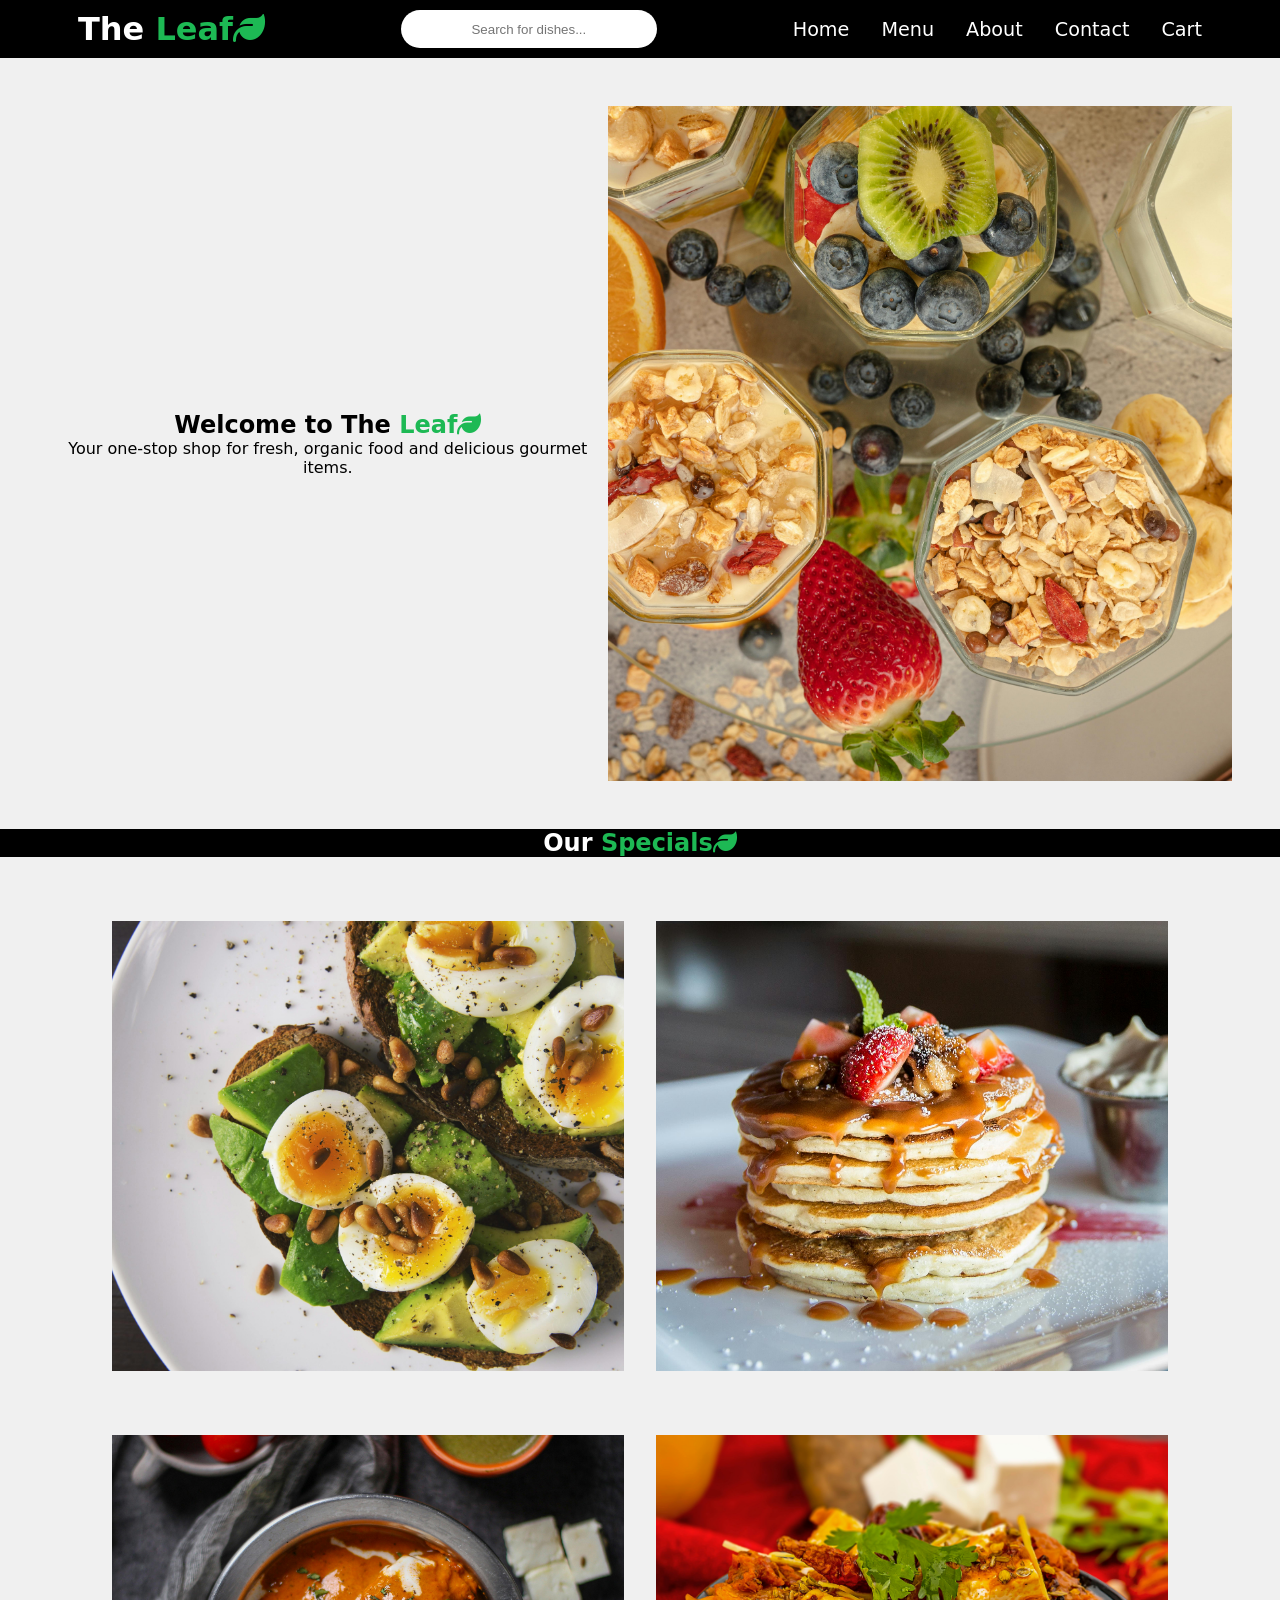
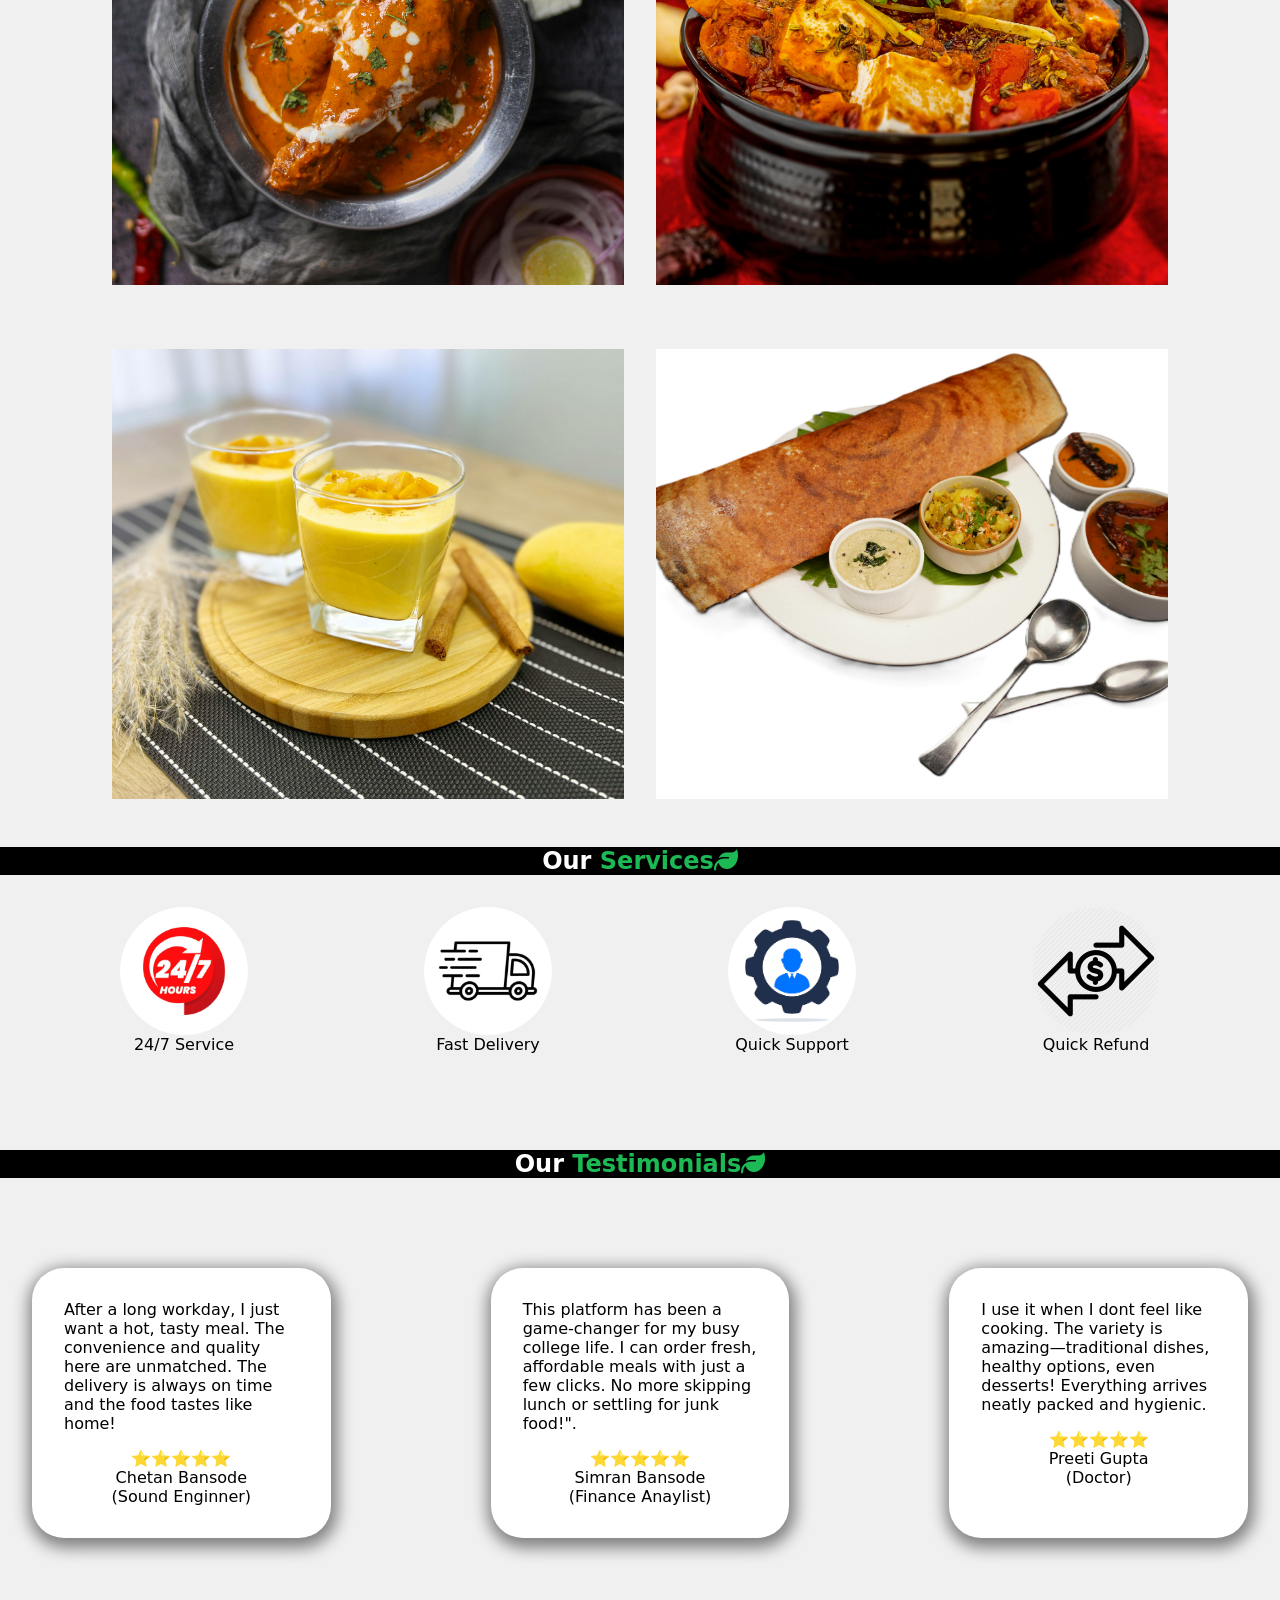
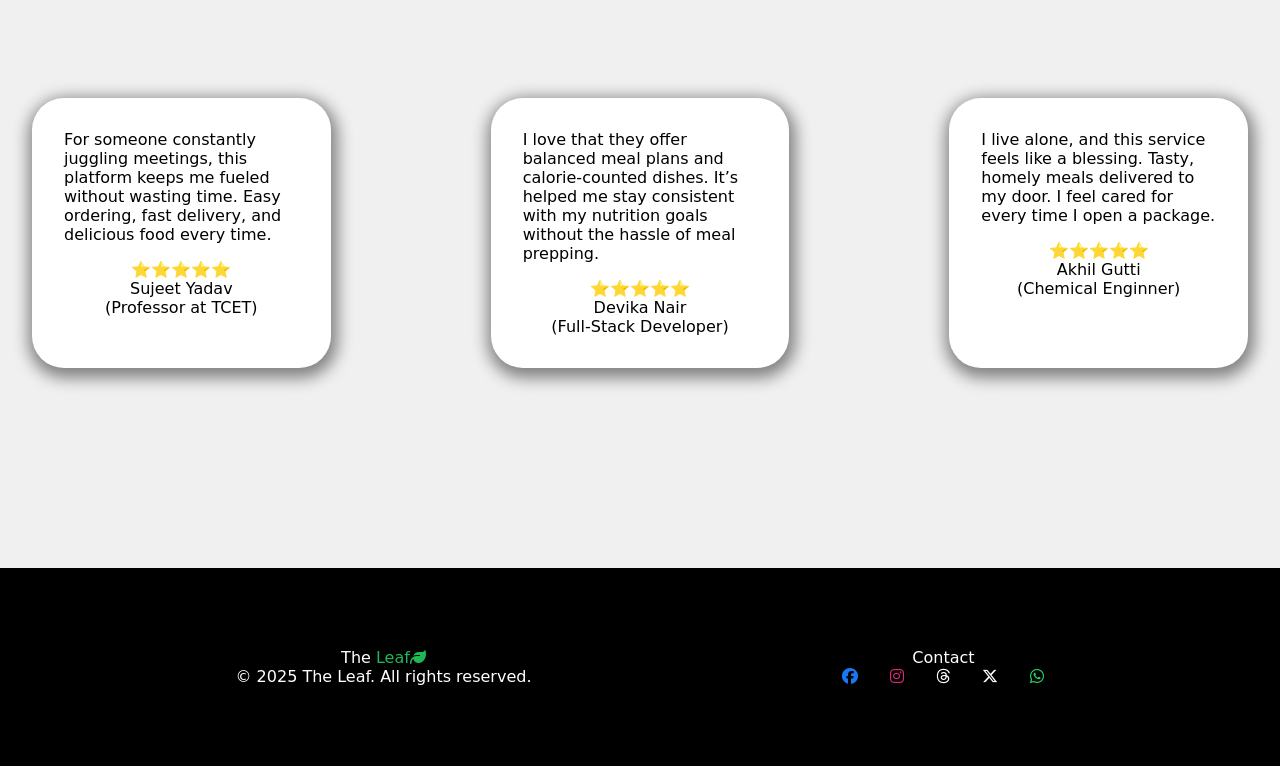
<file: index.html>
<!DOCTYPE html>
<html lang="en">

<head>
    <meta charset="UTF-8">
    <meta name="viewport" content="width=device-width, initial-scale=1.0">
    <title>The Leaf</title>
    <link rel="icon" href="imgaes/leaf-solid.png">
    <link rel="stylesheet" href="style.css">
    <link rel="stylesheet" href="https://cdnjs.cloudflare.com/ajax/libs/font-awesome/6.7.2/css/all.min.css"
        integrity="sha512-Evv84Mr4kqVGRNSgIGL/F/aIDqQb7xQ2vcrdIwxfjThSH8CSR7PBEakCr51Ck+w+/U6swU2Im1vVX0SVk9ABhg=="
        crossorigin="anonymous" referrerpolicy="no-referrer" />
</head>

<body>

    <header>
        <h1>The <span>Leaf<i class="fa-solid fa-leaf"></i></span></h1>

        <input type="text" id="search" placeholder="Search for dishes...">
        <div id="suggestions" class="suggestions-box"></div>

        <ul id="navlist">
            <li><a href="index.html">Home</a></li>
            <li><a href="pages/Menu/menu.html">Menu</a></li>
            <li><a href="pages/About/about.html">About</a></li>
            <li><a href="#footers">Contact</a></li>
            <li><a href="pages/Menu/cart/cart.html">Cart</a></li>
        </ul>
    </header>



    <main>
        <div id="main_content">
            <h2>Welcome to The <span>Leaf<i class="fa-solid fa-leaf"></i></span></h2>
            <p>Your one-stop shop for fresh, organic food and delicious gourmet items.</p>
        </div>

        <div class="slider">
            <div class="slide">
                <img src="imgaes/Bowls of Muesli on a Glass Table.jpg" alt="Leaf Gadget">
            </div>
            <div class="slide">
                <img src="imgaes/Mix of all.jpg" alt="Leaf Gadget">
            </div>
            <div class="slide">
                <img src="imgaes/Butter Chicken.jpg" alt="Strawberries">
            </div>
            <div class="slide">
                <img src="imgaes/Corn Kofta Curry.jpg" alt="Pumpkin">
            </div>
            <div class="slide">
                <img src="imgaes/idli.jpg" alt="Pumpkin">
            </div>
            <div class="slide">
                <img src="imgaes/Mango Lassi.jpg" alt="Pumpkin">
            </div>
            <div class="slide">
                <img src="imgaes/Dahi Puri.jpg" alt="Pumpkin">
            </div>
            <div class="slide">
                <img src="imgaes/Orange Jucie.jpg" alt="Pumpkin">
            </div>
        </div>

    </main>

    <section id="Specials">

        <div id="Specials_title">
            <h1>Our <span>Specials<i class="fa-solid fa-leaf"></i></span></h1>

        </div>

        <div id="Specials_items">
            <div id="item-1">
                <img src="imgaes/Pastry and Boiled Egg on Plate.jpg">
            </div>

            <div id="item-2">
                <img src="imgaes/Pancake With Sliced Strawberry.jpg">
            </div>

            <div id="item-3">
                <img src="imgaes/Chicken Dish.jpg">
            </div>

            <div id="item-4">
                <img src="imgaes/Paneer Tikka Masala.jpg">
            </div>

            <div id="item-5">
                <img src="imgaes/Mango Lassi.jpg">
            </div>

            <div id="item-6">
                <img src="imgaes/Dhosa.jpg">
            </div>
        </div>
    </section>

    <section id="services">
        <div id="service_name">
            <h1>Our <span>Services<i class="fa-solid fa-leaf"></i></span></h1>
        </div>

        <div id="four_services">

            <div id="service_1">
                <img src="imgaes/24 x 7.jpg">
                <p>24/7 Service</p>
            </div>

            <div id="service_2">
                <img src="imgaes/delivery.jpg">
                <p>Fast Delivery</p>
            </div>

            <div id="service_3">
                <img src="imgaes/Support.avif">
                <p>Quick Support</p>
            </div>

            <div id="service_4">
                <img src="imgaes/money.jpg">
                <p>Quick Refund</p>
            </div>
        </div>
    </section>

    <section id="feedback">
        <div id="feedback_title">
            <h1>Our <span>Testimonials<i class="fa-solid fa-leaf"></i></span></h1>
        </div>

        <div id="feedbacks">
            <div id="feedback_1">
                <p>After a long workday, I just want a hot, tasty meal. The convenience and quality here are unmatched.
                    The delivery is always on time and the food tastes like home!</p>

                <div id="feedback_profile">
                    <p>⭐⭐⭐⭐⭐</p>
                    <p>Chetan Bansode</p>
                    <p>(Sound Enginner)</p>
                </div>
            </div>

            <div id="feedback_2">
                <p>This platform has been a game-changer for my busy college life. I can order fresh, affordable meals
                    with just a few clicks. No more skipping lunch or settling for junk food!".</p>

                <div id="feedback_profile">
                    <p>⭐⭐⭐⭐⭐</p>
                    <p>Simran Bansode</p>
                    <p>(Finance Anaylist)</p>
                </div>
            </div>

            <div id="feedback_3">
                <p>I use it when I dont feel like cooking. The variety is amazing—traditional dishes, healthy options,
                    even desserts! Everything arrives neatly packed and hygienic.</p>

                <div id="feedback_profile">
                    <p>⭐⭐⭐⭐⭐</p>
                    <p>Preeti Gupta</p>
                    <p>(Doctor)</p>
                </div>
            </div>

            <div id="feedback_4">
                <p>For someone constantly juggling meetings, this platform keeps me fueled without wasting time. Easy
                    ordering, fast delivery, and delicious food every time.</p>

                <div id="feedback_profile">
                    <p>⭐⭐⭐⭐⭐</p>
                    <p>Sujeet Yadav</p>
                    <p>(Professor at TCET)</p>
                </div>
            </div>

            <div id="feedback_5">
                <p>I love that they offer balanced meal plans and calorie-counted dishes. It’s helped me stay consistent
                    with my nutrition goals without the hassle of meal prepping.</p>

                <div id="feedback_profile">
                    <p>⭐⭐⭐⭐⭐</p>
                    <p>Devika Nair</p>
                    <P>(Full-Stack Developer)</P>
                </div>
            </div>

            <div id="feedback_6">
                <p>I live alone, and this service feels like a blessing. Tasty, homely meals delivered to my door. I
                    feel cared for every time I open a package.</p>

                <div id="feedback_profile">
                    <p>⭐⭐⭐⭐⭐</p>
                    <p>Akhil Gutti</p>
                    <p>(Chemical Enginner)</p>
                </div>
            </div>
        </div>
    </section>

    <footer id="footers">
        <div id="copyright">
            <p>The <span>Leaf<i class="fa-solid fa-leaf"></i></span></p>
            <p>&copy; 2025 The Leaf. All rights reserved.</p>
        </div>

        <div id="meta_media">
            <div>
                <p>Contact</p>
            </div>

            <div>
                <ul>
                    <li><i class="fa-brands fa-facebook" id="facebook"></i></li>
                    <li><i class="fa-brands fa-instagram" id="instagram"></i></li>
                    <li><i class="fa-brands fa-threads" id="threads"></i></li>
                    <li><i class="fa-brands fa-x-twitter" id="x"></i></li>
                    <li><i class="fa-brands fa-whatsapp" id="whatsapp"></i></li>
                </ul>
            </div>
          
        </div>
    </footer> 







    <script src="main.js"></script>
</body>

</html>
</file>
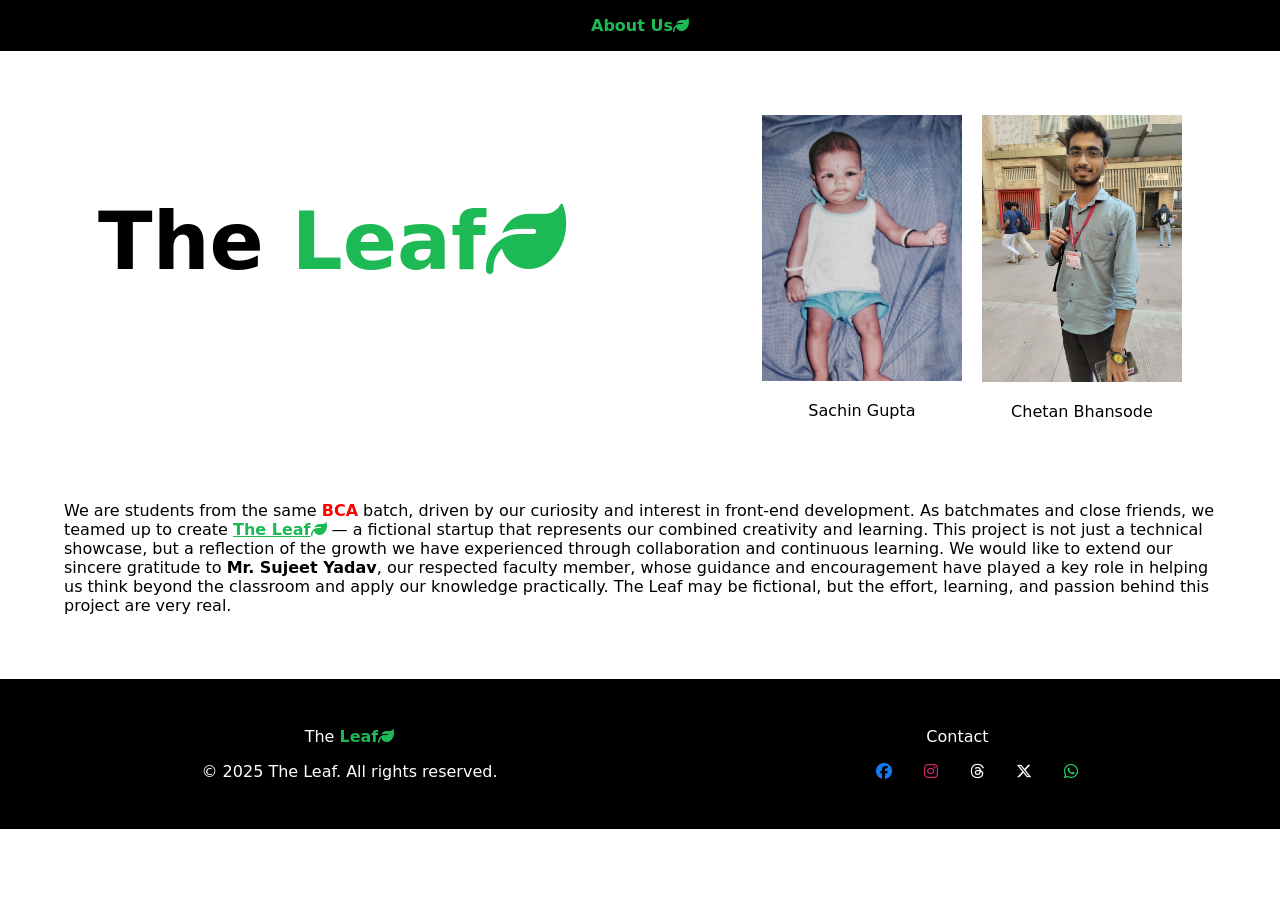
<file: pages/About/about.html>
<!DOCTYPE html>
<html lang="en">

<head>
    <meta charset="UTF-8">
    <meta name="viewport" content="width=device-width, initial-scale=1.0">
    <title>About Leaf</title>
    <link rel="stylesheet" href="about.css">

    <link rel="stylesheet" href="https://cdnjs.cloudflare.com/ajax/libs/font-awesome/6.7.2/css/all.min.css" integrity="sha512-Evv84Mr4kqVGRNSgIGL/F/aIDqQb7xQ2vcrdIwxfjThSH8CSR7PBEakCr51Ck+w+/U6swU2Im1vVX0SVk9ABhg==" crossorigin="anonymous" referrerpolicy="no-referrer" />
</head>

<body>
    <header>
        <p>About Us<i class="fa-solid fa-leaf"></i></p>
    </header>

    <main>
        <div id="content">
            <div id="logo">
                <p>The <span>Leaf<i class="fa-solid fa-leaf"></i></span></p>
            </div>
            <div id="developers">
                <div id="dev_1">
                    <img src="images/Sachin Childhood.jpg" width="200px">
                    <p>Sachin Gupta</p>
                </div>
    
                <div id="dev_2">
                    <img src="images/Chetan.jpg" width="200px">
                    <p>Chetan Bhansode</p>
                </div>
            </div>
           
        </div>


        <p id="info">We are students from the same <span id="span">BCA</span> batch, driven by our curiosity and
            interest in front-end development. As batchmates and close friends, we teamed up to create <span id="span_2">The Leaf<i class="fa-solid fa-leaf"></i></span> — a
            fictional startup that represents our combined creativity and learning.

            This project is not just a technical showcase, but a reflection of the growth we have experienced through
            collaboration and continuous learning. We would like to extend our sincere gratitude to <b>Mr. Sujeet Yadav</b>,
            our respected faculty member, whose guidance and encouragement have played a key role in helping us think
            beyond the classroom and apply our knowledge practically.

            The Leaf may be fictional, but the effort, learning, and passion behind this project are very real.

        </p>
    </main>


    <footer id="footers">
        <div id="copyright">
            <p>The <span>Leaf<i class="fa-solid fa-leaf"></i></span></p>
            <p>&copy; 2025 The Leaf. All rights reserved.</p>
        </div>

        <div id="meta_media">
            <div>
                <p>Contact</p>
            </div>

            <div>
                <ul>
                    <li><i class="fa-brands fa-facebook" id="facebook"></i></li>
                    <li><i class="fa-brands fa-instagram" id="instagram"></i></li>
                    <li><i class="fa-brands fa-threads" id="threads"></i></li>
                    <li><i class="fa-brands fa-x-twitter" id="x"></i></li>
                    <li><i class="fa-brands fa-whatsapp" id="whatsapp"></i></li>
                </ul>
            </div>
          
        </div>
    </footer> 
</body>

</html>
</file>
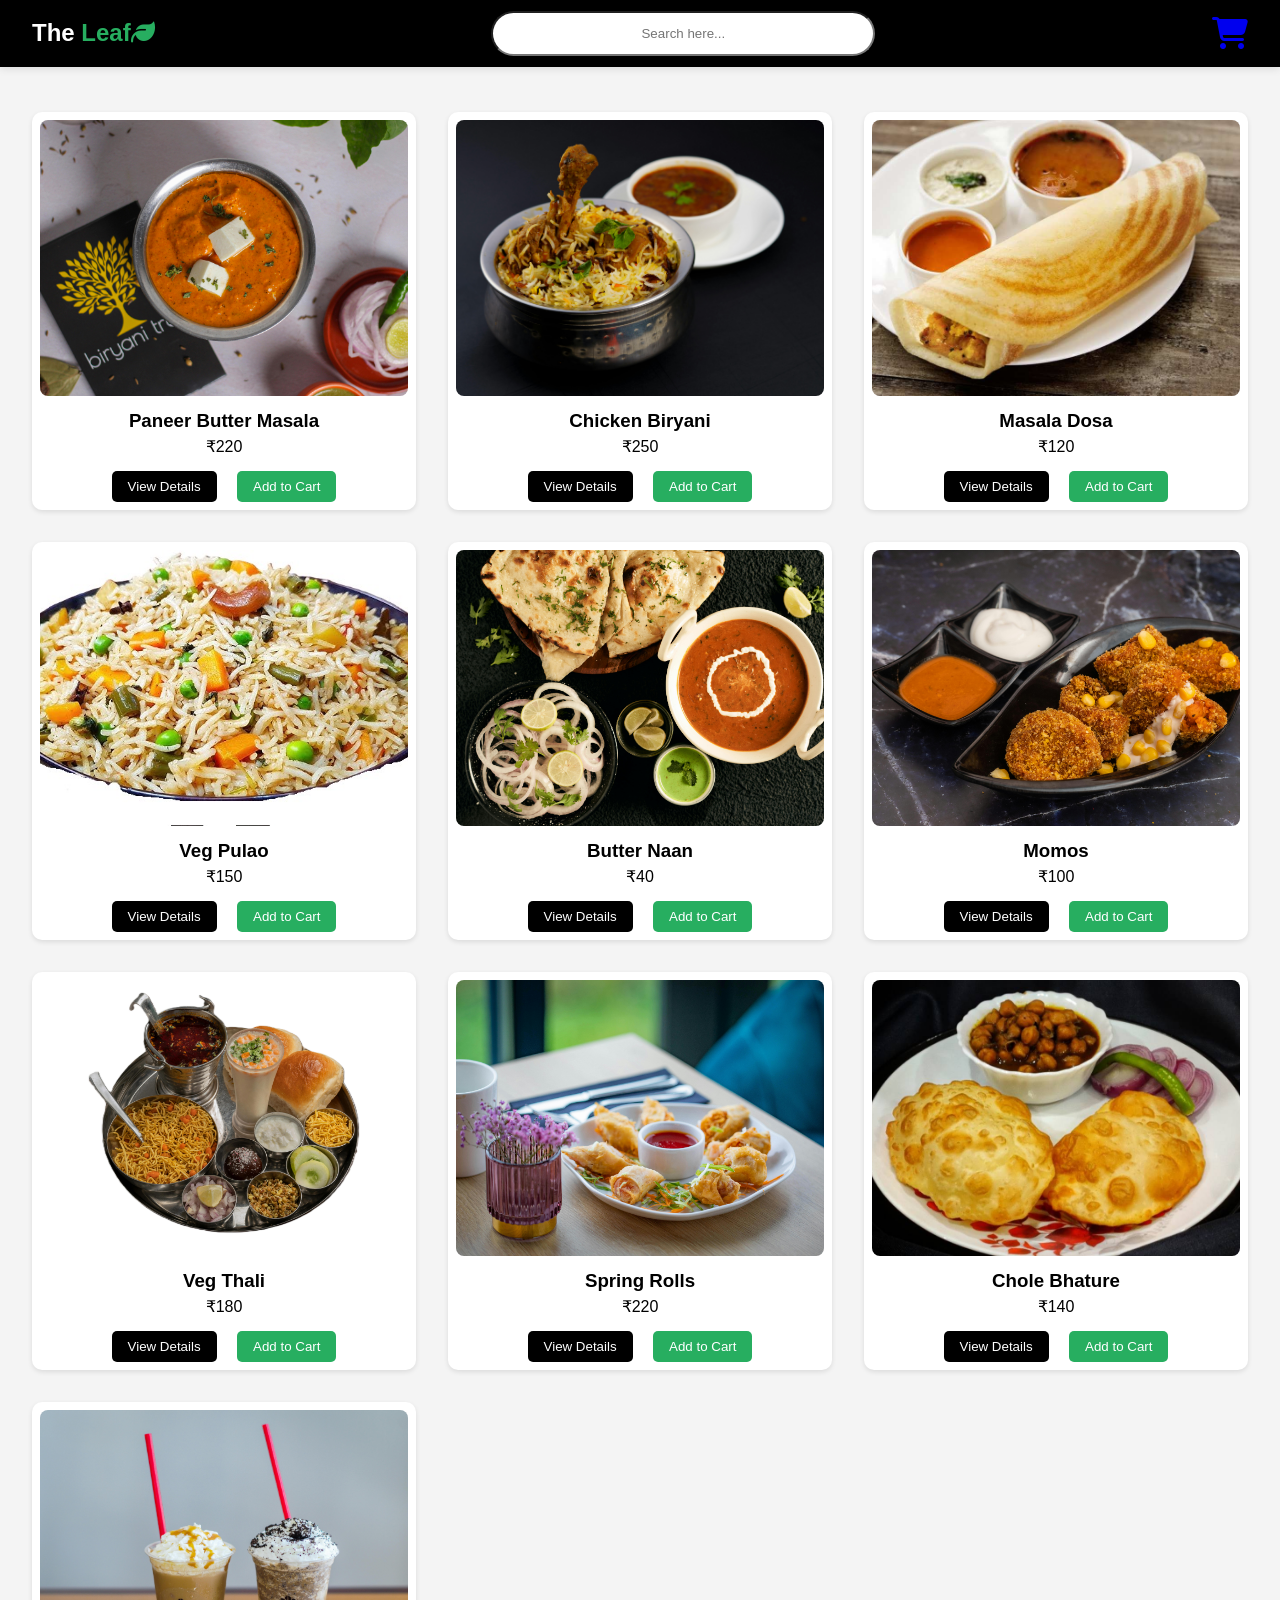
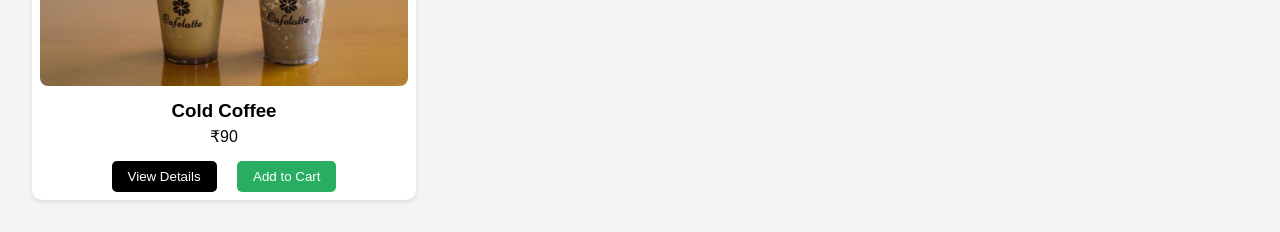
<file: pages/Menu/menu.html>
<!DOCTYPE html>
<html lang="en">
<head>
  <meta charset="UTF-8" />
  <meta name="viewport" content="width=device-width, initial-scale=1.0"/>
  <title>Restaurant Menu</title>
  <link rel="stylesheet" href="menu.css">
  <link rel="stylesheet" href="https://cdnjs.cloudflare.com/ajax/libs/font-awesome/6.7.2/css/all.min.css" integrity="sha512-Evv84Mr4kqVGRNSgIGL/F/aIDqQb7xQ2vcrdIwxfjThSH8CSR7PBEakCr51Ck+w+/U6swU2Im1vVX0SVk9ABhg==" crossorigin="anonymous" referrerpolicy="no-referrer" /><link rel="stylesheet" href="https://cdnjs.cloudflare.com/ajax/libs/font-awesome/6.7.2/css/all.min.css" integrity="sha512-Evv84Mr4kqVGRNSgIGL/F/aIDqQb7xQ2vcrdIwxfjThSH8CSR7PBEakCr51Ck+w+/U6swU2Im1vVX0SVk9ABhg==" crossorigin="anonymous" referrerpolicy="no-referrer" />
</head>
<body>

  <header>
    <h1>The <span>Leaf<i class="fa-solid fa-leaf"></i></span></h1>
    <input placeholder="Search here...">
    <a href="cart/cart.html">
      <div>
        <i class="fa-solid fa-cart-shopping" id="totalCart"></i>
      </div>
    </a>
    
  </header>

  <section class="menu">
    <div class="dish">
      <img src="Paneer butter masala.jpg" alt="Dish 1">
      <h3>Paneer Butter Masala</h3>
      <p>₹220</p>
      <button class="details_btn">View Details</button>
      <button onclick="cartText()" class="cart_btn">Add to Cart</button>
    </div>

    <div class="dish">
      <img src="chicken biryani.jpg" alt="Dish 2">
      <h3>Chicken Biryani</h3>
      <p>₹250</p>
      <button class="details_btn">View Details</button>
      <button onclick="cartText()" class="cart_btn">Add to Cart</button>
    </div>

    <div class="dish">
      <img src="masala dosa.jpg" alt="Dish 3">
      <h3>Masala Dosa</h3>
      <p>₹120</p>
      <button class="details_btn">View Details</button>
      <button onclick="cartText()" class="cart_btn">Add to Cart</button>
    </div>

    <div class="dish">
      <img src="Veg Pulao.jpeg" alt="Dish 4">
      <h3>Veg Pulao</h3>
      <p>₹150</p>
      <button class="details_btn">View Details</button>
      <button onclick="cartText()" class="cart_btn">Add to Cart</button>
    </div>

    <div class="dish">
      <img src="Butter Naan.jpg" alt="Dish 5">
      <h3>Butter Naan</h3>
      <p>₹40</p>
      <button class="details_btn">View Details</button>
      <button onclick="cartText()" class="cart_btn">Add to Cart</button>
    </div>

    <div class="dish">
      <img src="Momos.jpg" alt="Dish 6">
      <h3>Momos</h3>
      <p>₹100</p>
      <button class="details_btn">View Details</button>
      <button onclick="cartText()" class="cart_btn">Add to Cart</button>
    </div>

    <div class="dish">
      <img src="Veg Thali.jpg" alt="Dish 7">
      <h3>Veg Thali</h3>
      <p>₹180</p>
      <button class="details_btn">View Details</button>
      <button onclick="cartText()" class="cart_btn">Add to Cart</button>
    </div>

    <div class="dish">
      <img src="Spring Rolls.jpg" alt="Dish 8">
      <h3>Spring Rolls</h3>
      <p>₹220</p>
      <button class="details_btn">View Details</button>
      <button onclick="cartText()" class="cart_btn">Add to Cart</button>
    </div>

    <div class="dish">
      <img src="Chole Bhature.jpg" alt="Dish 9">
      <h3>Chole Bhature</h3>
      <p>₹140</p>
      <button class="details_btn">View Details</button>
      <button onclick="cartText()" class="cart_btn">Add to Cart</button>
    </div>

    <div class="dish">
      <img src="Cold Coffee.jpg" alt="Dish 10">
      <h3>Cold Coffee</h3>
      <p>₹90</p>
      <button class="details_btn">View Details</button>
      <button onclick="cartText()" class="cart_btn">Add to Cart</button>
    </div>
  </section>

  <script src="menu.js"></script>

</body>
</html>
</file>
<file: style.css>
* {
    padding: 0%;
    margin: 0%;
    box-sizing: border-box;
}

:root {
    --maincolor: #1DB954
}

body {
    background-color: rgb(240, 240, 240);
    font-family: system-ui, -apple-system, BlinkMacSystemFont, 'Segoe UI', Roboto, Oxygen, Ubuntu, Cantarell, 'Open Sans', 'Helvetica Neue', sans-serif;
    display: flex;
    flex-direction: column;
    min-height: 100vh;
    margin: 0;
}


header {
    position: sticky;
    top: 0; /* Sticks the navbar to the top of the viewport */
    z-index: 1000; /* Ensures the navbar stays above other content */
    background-color: rgb(0, 0, 0); /* Retain the background color */
    color: white;
    padding: 10px;
    text-align: center;
    display: flex;
    list-style: none;
    justify-content: space-around;
}

span {
    color: var(--maincolor);
}

header input {
    border-radius: 3rem;
    width: 20vw;
    text-align: center;
    border: none;
    background-color: white;
}

header #navlist {
    display: flex;
    align-items: center;
    gap: 2rem;
    list-style: none;
}

header #navlist li a {
    text-decoration: none;
    color: white;
    font-size: 1.2rem;

    &:hover{
        color: var(--maincolor);
        font-weight: bolder;
        text-decoration-line: underline;
    }
}


main {
    display: flex;
    margin: 3rem;
    justify-content: space-between;
    text-align: center;
    align-items: center;
    /* flex: 1; */
}


main #main_content h2 span {
    color: var(--maincolor);
}

.slider {
    width: 50vw;
    height: 75vh;
    overflow: hidden;
    display: flex;
}

.slide {
    min-width: 100%;
    transition: transform 1.9s ease-in-out;
}

.slide img {
    width: 100%;
    height: 100%;
    object-fit: cover;
}

#Specials_items #item-1 img,
#Specials_items #item-2 img,
#Specials_items #item-3 img,
#Specials_items #item-4 img,
#Specials_items #item-5 img,
#Specials_items #item-6 img {
    width: 40vw;
    height: 50vh;
    margin-top: 2rem;
    object-fit: cover;
}

#Specials_items #item-1,
#Specials_items #item-2,
#Specials_items #item-3,
#Specials_items #item-4,
#Specials_items #item-5,
#Specials_items #item-6 {
    width: 40vw;
    height: 50vh;
    margin-top: 2rem;
}

#Specials_items {
    display: grid;
    grid-template-columns: repeat(2, 1fr);
    grid-template-rows: repeat(2, 1fr);
    justify-content: center;
    gap: 2rem;
    margin-inline: 10%;
}

#Specials_title {
    display: flex;
    align-items: center;
    flex-direction: column;
    background-color: black;
    color: white;
}

#services #service_name {
    background-color: black;
    color: white;
    display: flex;
    justify-content: center;
    margin-top: 5rem;
}

#four_services {
    display: flex;
    justify-content: space-around;
    padding: 2rem;
    text-align: center;
}

#four_services #service_1 img,
#four_services #service_2 img,
#four_services #service_3 img,
#four_services #service_4 img {
    width: 10vw;
    border: var(--maincolor);
    border-radius: 50%;
    display: flex;
    flex-direction: column;
}

#feedback {
    margin-top: 5%;
}

#feedback_title {
    display: flex;
    justify-content: center;
    align-items: center;
    background-color: black;
    color: white;
}

#feedbacks {
    display: grid;
    grid-template-columns: repeat(3, 1fr);
    grid-template-rows: repeat(3, 1fr);
    gap: 10rem;
    margin-top: 10vh;
    width: 95%;
    margin-inline: auto;
    height: 100vh;
}

#feedback_1,
#feedback_2,
#feedback_3,
#feedback_4,
#feedback_5,
#feedback_6 {
    background-color: white;
    color: black;
    box-shadow: 0.1rem 5px 1rem 5px gray;
    border-radius: 2rem;
    border: white;
    align-items: center;
    padding: 2rem;
    justify-content: center;
}

#feedback_profile {
    margin-top: 1rem;
    margin-bottom: 0;
    display: flex;
    flex-direction: column;
    align-items: center;
    justify-content: center;
}

footer {
    background-color: black;
    color: white;
    text-align: center;
    width: 100%;
    display: flex;
    justify-content: space-around;
    padding: 5rem;
}

footer #meta_media li {
    list-style-type: none;
}

#meta_media ul {
    display: flex;
    gap: 2rem;
}

#meta_media ul #facebook {
    color: #1877F2;
}

#meta_media ul #instagram {
    color: #d62976;
}

#meta_media ul #threads {
    color: white;
}

#meta_media ul #x {
    color: white;
}

#meta_media ul #whatsapp {
    color: #25D366;
}

#suggestions {
    position: absolute;
    background-color: white;
    width: 20vw;
    margin-right: 13rem;
    margin-top: 3rem;
    height: 75%;
    z-index: 9999;
    border: 0.2rem solid var(--maincolor);
    display: none;
}

.suggestion-item {
    padding: 10px;
    cursor: pointer;
    color: black;
}

.suggestion-item:hover {
    color: black;
    background-color: var(--maincolor);
}

/* For tablets and smaller screens (max-width: 768px) */
@media (max-width: 768px) {
    header {
        flex-direction: column;
        gap: 1rem;
    }

    header input {
        width: 80%;
    }

    #Specials_items {
        grid-template-columns: repeat(1, 1fr);
        justify-content: center;
        gap: 1.5rem;
        margin-inline: 5%;
    }

    #Specials_items #item-1,
    #Specials_items #item-2,
    #Specials_items #item-3,
    #Specials_items #item-4,
    #Specials_items #item-5,
    #Specials_items #item-6 {
        width: 45%; /* Adjust width for tablets */
    }

    #four_services {
        flex-direction: column;
        align-items: center;
        gap: 2rem;
    }

    #four_services #service_1 img,
    #four_services #service_2 img,
    #four_services #service_3 img,
    #four_services #service_4 img {
        width: 20vw;
    }

    #feedbacks {
        grid-template-columns: repeat(2, 1fr);
        gap: 5rem;
        margin-bottom: 5rem; /* Add space at the bottom */
    }

    footer {
        position: relative;
        flex-direction: column;
        align-items: center;
        padding: 1.5rem;
    }

    #suggestions {
        width: 90%;
        margin-right: 0;
    }
}

/* For mobile screens (max-width: 480px) */
@media (max-width: 480px) {

    header {
        flex-direction: column;
        align-items: center;
        gap: 1rem;
    }

    header h1 {
        font-size: 1.5rem;
        display: flex;
    }

    header input {
        width: 50%;
        padding: 0.5rem;
    }

    main{
        flex-direction: column;
        align-items: center;
        margin: 1rem;
        gap: 2rem;
    }

    main .slider {
        width: 90vw;
        height: 50vh;
    }
    
    main .slider .slide {
        min-width: 100%;
        height: 50vh;
    }

    #Specials_items {
        display: flex;
        flex-direction: column;
        flex-wrap: wrap;
        /* justify-content: center; */
        gap: 1rem;
        margin-inline: 5%;
    }

    #Specials_items #item-1,
    #Specials_items #item-2,
    #Specials_items #item-3,
    #Specials_items #item-4,
    #Specials_items #item-5,
    #Specials_items #item-6 {
        width: 100%; /* Full width for mobile */
        height: 30vh; /* Adjust height for mobile */
        margin-top: 0; /* Remove top margin for mobile */
    }

    #Specials_items #item-1 img,
    #Specials_items #item-2 img,
    #Specials_items #item-3 img,
    #Specials_items #item-4 img,
    #Specials_items #item-5 img,
    #Specials_items #item-6 img {
        width: 100%; /* Full width for mobile */
        height: 30vh; /* Adjust height for mobile */
        object-fit: cover; /* Maintain aspect ratio */
        
    }

    #four_services #service_1 img,
    #four_services #service_2 img,
    #four_services #service_3 img,
    #four_services #service_4 img {
        width: 30vw;
    }

    #feedbacks {
        grid-template-columns: 1fr;
        gap: 2rem;
        margin-bottom: 5rem; /* Add space at the bottom */
    }

    footer {
        position: relative;
        padding: 1rem;
        flex-direction: column;
        align-items: center;
    }

    #suggestions {
        width: 100%;
        height: auto;
    }
}
</file>
<file: pages/About/about.css>
*{
    font-family: system-ui, -apple-system, BlinkMacSystemFont, 'Segoe UI', Roboto, Oxygen, Ubuntu, Cantarell, 'Open Sans', 'Helvetica Neue', sans-serif;
}

body{
    margin: 0;
    padding: 0;
    /* background-color: black; */
    /* color: white; */
}

:root{
    --red-color: red;
    --default-color: #1DB954;
}

header{
    display: flex;
    justify-content: center;
    background-color: black;
    color: white;
}

header p{
    color: var(--default-color);
    font-weight: bolder;
}

main{
    margin-top: 5%;
}

main #developers{
    display: flex;
    gap: 20px;
    justify-content: center;
    text-align: center;
}

main #content{
    display: flex;
    justify-content: space-around;
}

main #logo p{
    font-size: 5rem;
    font-weight: 900;
}

main #logo p span{
    color: #1DB954;
}

main #info{
    margin: 5%;
    font-size: medium;
}

main #span{
    color: var(--red-color);
    font-weight: bolder;
}

main #span_2{
    color: var(--default-color);
    font-weight: bolder;
    text-decoration: underline;
}

footer span {
    color: var(--default-color);
    font-weight: bolder;
}

footer {
    background-color: black;
    color: white;
    text-align: center;
    display: flex;
    justify-content: space-around;
    padding: 2rem;
}

footer #meta_media li {
    list-style-type: none;
}

#meta_media ul {
    display: flex;
    gap: 2rem;
}

#meta_media ul #facebook {
    color: #1877F2;
}

#meta_media ul #instagram {
    color: #d62976;
}

#meta_media ul #threads {
    color: white;
}

#meta_media ul #x {
    color: white;
}

#meta_media ul #whatsapp {
    color: #25D366;
}

/* Media Queries for Responsiveness */
@media (max-width: 1200px) {
    header {
        flex-direction: column;
        align-items: center;
        text-align: center;
        padding: 1rem;
    }

    body{
        margin: 0;
        padding: 0;
        /* background-color: black; */
        /* color: white; */
    }

    main #developers {
        flex-direction: column;
        gap: 10px;
        align-items: center;
    }

    main #content {
        flex-direction: column;
        align-items: center;
        text-align: center;
    }

    footer {
        flex-direction: column;
        padding: 3rem;
        align-items: center;
        width: 100%;
        text-align: center;
        margin-top: 2rem;

    }

    #meta_media{
        display: flex;
        justify-content: center;
        align-items: center;
    }

    #meta_media ul {
        flex-direction: row; /* Ensure social media icons stay in a line */
        gap: 1rem;
        justify-content: center;
        align-items: center;
    }
}

@media (max-width: 1024px) {
    body{
    margin: 0;
    padding: 0;
    /* background-color: black; */
    /* color: white; */
}

    header {
        flex-direction: column;
        align-items: center;
        text-align: center;
        padding: 1.5rem;
        width: 100%;

    }

    main {
        margin-top: 3%;
        padding: 0 1rem;
    }

    main #logo p {
        font-size: 4rem;
        text-align: center;
    }

    main #info {
        font-size: medium;
        margin: 3%;
        text-align: center;
    }

    footer {
        padding: 2.5rem;
        align-items: center;
        width: 100%;
        text-align: center;
        margin-top: 2rem;

    }

    #meta_media{
        display: flex;
        justify-content: center;
        align-items: center;
    }

    #meta_media ul {
        flex-direction: row; /* Ensure social media icons stay in a line */
        gap: 1rem;
        justify-content: center;
        align-items: center;
    }
}

@media (max-width: 768px) {

    body{
        margin: 0;
        padding: 0;
        /* background-color: black; */
        /* color: white; */
    }

    header {
        flex-direction: column;
        text-align: center;
        padding: 1rem;
        width: 100%;

    }

    main {
        margin-top: 5%;
        text-align: center;
    }

    main #logo p {
        font-size: 3rem;
        text-align: center;
    }

    main #info {
        font-size: small;
        margin: 2%;
        text-align: center;
    }

    footer {
        padding: 2rem;
        align-items: center;
        width: 100%;
        text-align: center;
        margin-top: 2rem;
    }

    #meta_media{
        display: flex;
        justify-content: center;
        align-items: center;
    }

    #meta_media ul {
        flex-direction: row; /* Ensure social media icons stay in a line */
        gap: 0.8rem;
        justify-content: center;
        align-items: center;
    }
}

@media (max-width: 480px) {

    body{
        margin: 0;
        padding: 0;
        /* background-color: black; */
        /* color: white; */
    }

    header {
        flex-direction: column;
        text-align: center;
        padding: 0.5rem;
        width: 100%;
    }

    main {
        margin-top: 10%;
        text-align: center;
    }

    main #logo p {
        font-size: 2rem;
        text-align: center;
    }

    main #info {
        font-size: small;
        margin: 1%;
        text-align: center;
    }

    footer {
        padding: 1rem;
        align-items: center;
        width: 100%;
        text-align: center;
        margin-top: 2rem;
    }

    #meta_media{
        display: flex;
        justify-content: center;
        align-items: center;
    }

    #meta_media ul {
        flex-direction: row; /* Ensure social media icons stay in a line */
        gap: 0.5rem;
        justify-content: center;
        align-items: center;
    }

    
}
</file>
<file: pages/Menu/menu.css>
* {
    box-sizing: border-box;
}

* span {
    color: #27ae60;
}

body {
    font-family: 'Segoe UI', sans-serif;
    background: #f4f4f4;
    margin: 0;
    padding-top: 80px;
}

header {
    background-color: black;
    color: white;
    padding: 0.2rem 2rem;
    display: flex;
    justify-content: space-between;
    align-items: center;
    position: fixed;
    top: 0;
    left: 0;
    width: 100%;
    z-index: 10;
    box-shadow: 0 2px 8px rgba(0, 0, 0, 0.1);
}

header h1 {
    font-size: 1.5rem;
}

header input {
    padding: 0.8rem;
    border-radius: 2rem;
    width: 30vw;
    text-align: center;
    position: sticky;
}

header #totalCart {
    font-size: 2rem;
}

header #totalCart:hover {
    text-shadow: 
    0 0 5px #27ae60,
    0 0 15px #27ae60,
    0 0 30px #27ae60,
    0 0 45px #27ae60;
}

.menu {
    display: grid;
    grid-template-columns: repeat(auto-fit, minmax(30vw, 1fr));
    gap: 2rem;
    padding: 2rem;
}

.dish {
    background: white;
    border-radius: 10px;
    padding: 0.5rem;
    box-shadow: 0 2px 5px rgba(0, 0, 0, 0.1);
    text-align: center;
    /* transition: transform 0.2s ease; */
}

.dish img {
    max-width: 100%;
    border-radius: 8px;
    width: 100%;
    aspect-ratio: 4 / 3;
    /* or 16 / 9 or 1 / 1 (square) */
    object-fit: cover;
    border-radius: 8px;
}

.dish h3 {
    margin: 10px 0 5px;
}

.dish p {
    margin: 5px 0;
}

.dish button {
    padding: 8px 1rem;
    border: none;
    background-color: #27ae60;
    color: white;
    border-radius: 5px;
    cursor: pointer;
    margin: 0 0.5rem 0 0.5rem;
    margin-top: 10px;
}

.dish button:hover {
    background-color: #219150;
}

.dish .details_btn {
    background-color: black;
}



@media (max-width: 600px) {
    header {
        flex-direction: column;
        align-items: flex-start;
        gap: 0.5rem;
    }
}
</file>
